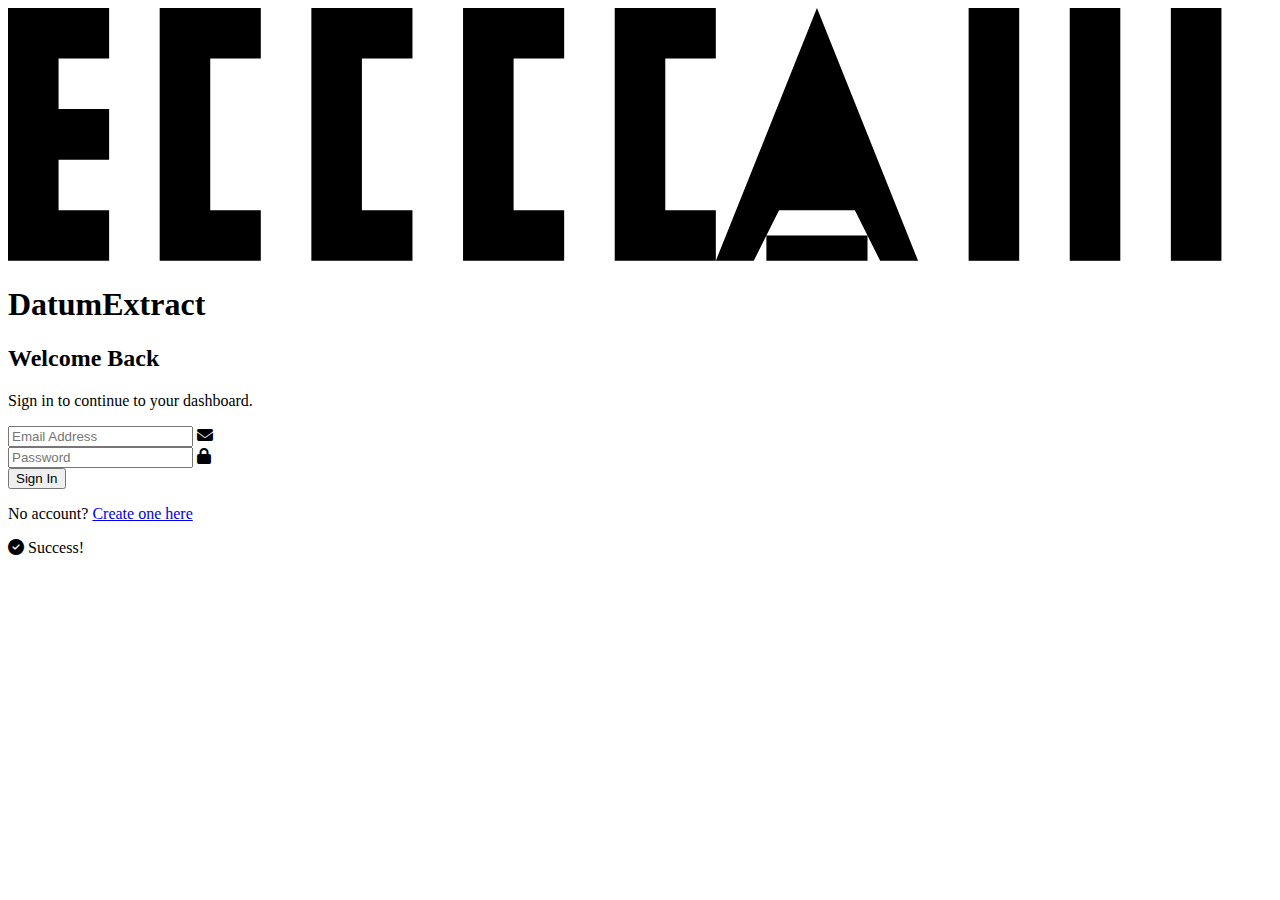
<file: Frontend/login.html>
<!DOCTYPE html>
<html lang="en">
<head>
  <meta charset="UTF-8" />
  <meta name="viewport" content="width=device-width, initial-scale=1.0" />
  <title>DatumExtract - Login</title>
  <link rel="stylesheet" href="https://cdnjs.cloudflare.com/ajax/libs/font-awesome/6.5.1/css/all.min.css" />
  <link rel="stylesheet" href="D:\Agentic Demos\Invoice Parser\Frontend\static\css\login.css" />
  <script defer src="D:\Agentic Demos\Invoice Parser\Frontend\static\js\login.js"></script>
</head>
<body>
  <div class="auth-container">
    <div class="auth-card">
      <div class="brand-header">
        <svg class="logo" viewBox="0 0 100 20" xmlns="http://www.w3.org/2000/svg">
          <path d="M0 20V0H8V4H4V8H8V12H4V16H8V20H0Z" fill="currentColor"/>
          <path d="M12 20V0H20V4H16V16H20V20H12Z" fill="currentColor"/>
          <path d="M24 20V0H32V4H28V16H32V20H24Z" fill="currentColor"/>
          <path d="M36 20V0H44V4H40V16H44V20H36Z" fill="currentColor"/>
          <path d="M48 20V0H56V4H52V16H56V20H48Z" fill="currentColor"/>
          <path d="M60 16L64 8L68 16H60Z M60 20V18H68V20H60Z M64 0L72 20H69L64 10L59 20H56L64 0Z" fill="currentColor"/>
          <rect x="76" y="0" width="4" height="20" fill="currentColor"/>
          <rect x="84" y="0" width="4" height="20" fill="currentColor"/>
          <rect x="92" y="0" width="4" height="20" fill="currentColor"/>
        </svg>
        <h1>DatumExtract</h1>
      </div>

      <div id="signInView">
        <form id="signInForm" novalidate>
          <h2>Welcome Back</h2>
          <p>Sign in to continue to your dashboard.</p>
          <div class="input-group">
            <input type="email" id="signInEmail" name="email" placeholder="Email Address" required />
            <i class="fa-solid fa-envelope"></i>
          </div>
          <div class="input-group">
            <input type="password" id="signInPassword" name="password" placeholder="Password" required />
            <i class="fa-solid fa-lock"></i>
          </div>
          <button type="submit" id="btnSignIn">Sign In</button>
        </form>
        <p class="toggle-link">
          No account? <a href="#" id="showSignUp">Create one here</a>
        </p>
      </div>

      <div id="signUpView" style="display: none;">
        <form id="signUpForm" novalidate>
          <h2>Create Account</h2>
          <p>Get started with smart document extraction.</p>
          <div class="input-group">
            <input type="text" id="signUpName" name="name" placeholder="Full Name" required />
            <i class="fa-solid fa-user"></i>
          </div>
          <div class="input-group">
            <input type="email" id="signUpEmail" name="email" placeholder="Email Address" required />
            <i class="fa-solid fa-envelope"></i>
          </div>
          <div class="input-group">
            <input type="password" id="signUpPassword" name="password" placeholder="Password (min. 8 chars)" required />
            <i class="fa-solid fa-lock"></i>
          </div>
          <button type="submit" id="btnSignUp">Sign Up</button>
        </form>
        <p class="toggle-link">
          Already have an account? <a href="#" id="showSignIn">Sign in</a>
        </p>
      </div>
    </div>
  </div>

  <div class="loading-overlay" id="loadingOverlay">
    <div class="spinner"></div>
  </div>

  <div class="toast" id="toast">
    <div class="toast-content">
      <i id="toastIcon" class="fas fa-check-circle"></i>
      <span id="toastMessage">Success!</span>
    </div>
  </div>

  <span class="sr-only" id="sr-status" aria-live="polite"></span>
</body>
</html>
</file>
